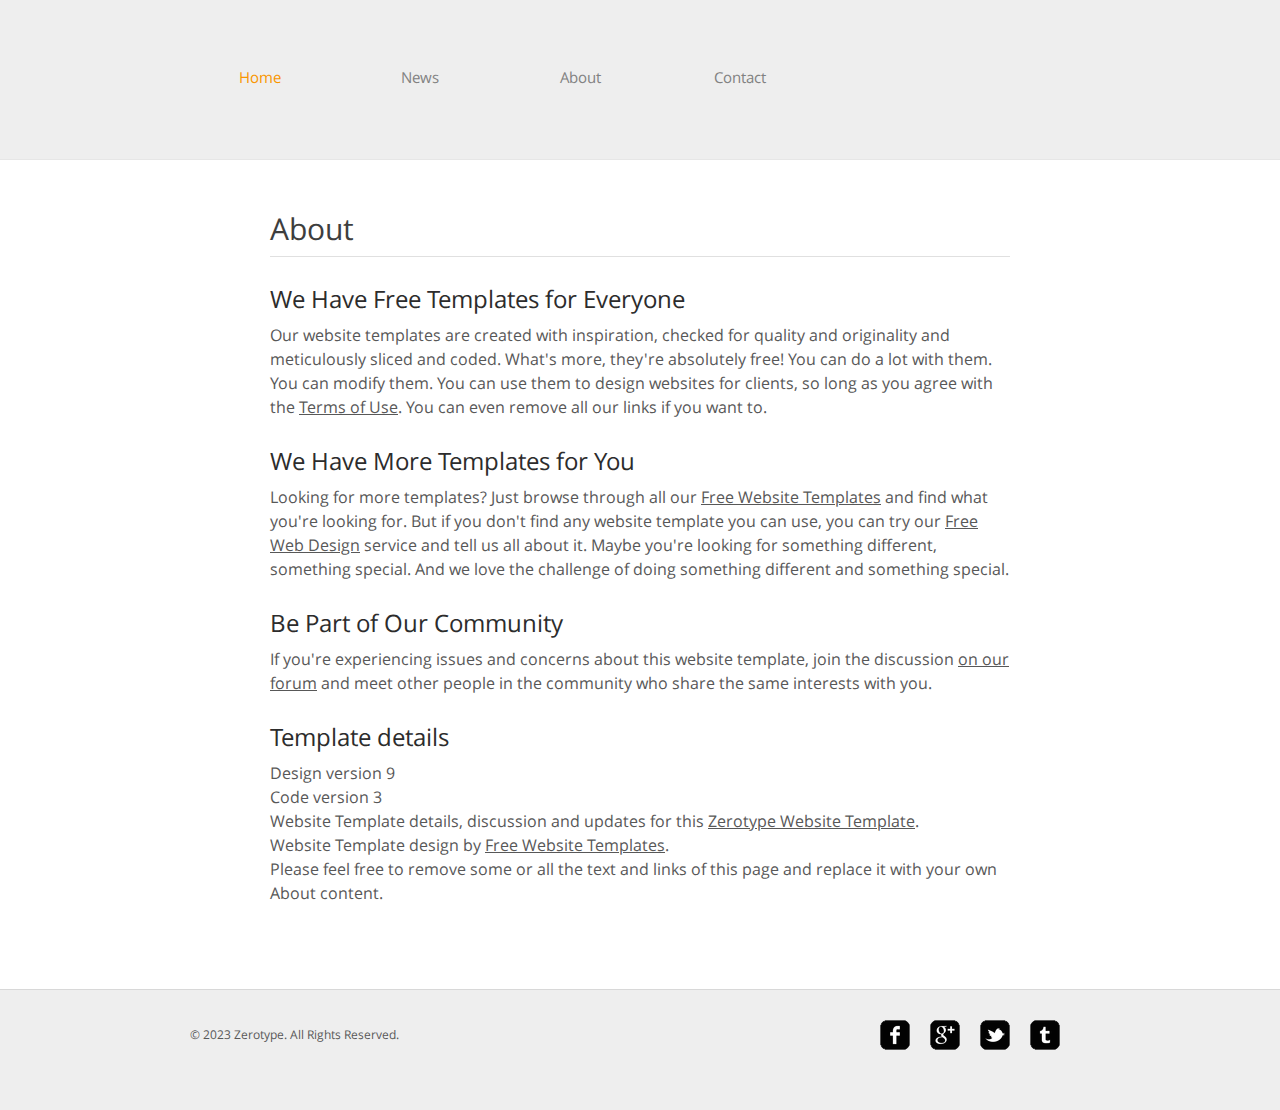
<file: about.html>
<!DOCTYPE HTML>
<!-- Website template by freewebsitetemplates.com -->
<html>
<head>
	<meta charset="UTF-8">
	<title>About - Zerotype Website Template</title>
	<link rel="stylesheet" href="css/style.css" type="text/css">
</head>
<body>
	<div id="header">
		<div>
			<div class="logo">
				
			</div>
			<ul id="navigation">
				<li class="active">
					<a href="index.html">Home</a>
				</li>
				<li>
					<a href="news.html">News</a>
				</li>
				<li>
					<a href="about.html">About</a>
				</li>
				<li>
					<a href="contact.html">Contact</a>
				</li>
			</ul>
		</div>
	</div>
	<div id="contents">
		<div id="about">
			<h1>About</h1>
			<h2>We Have Free Templates for Everyone</h2>
			<p>
				Our website templates are created with inspiration, checked for quality and originality and meticulously sliced and coded. What's more, they're absolutely free! You can do a lot with them. You can modify them. You can use them to design websites for clients, so long as you agree with the <a href="http://www.freewebsitetemplates.com/about/terms/">Terms of Use</a>. You can even remove all our links if you want to.
			</p>
			<h2>We Have More Templates for You</h2>
			<p>
				Looking for more templates? Just browse through all our <a href="http://www.freewebsitetemplates.com/">Free Website Templates</a> and find what you're looking for. But if you don't find any website template you can use, you can try our <a href="http://www.freewebsitetemplates.com/freewebdesign/">Free Web Design</a> service and tell us all about it. Maybe you're looking for something different, something special. And we love the challenge of doing something different and something special.
			</p>
			<h2>Be Part of Our Community</h2>
			<p>
				If you're experiencing issues and concerns about this website template, join the discussion <a href="http://www.freewebsitetemplates.com/forums/">on our forum</a> and meet other people in the community who share the same interests with you.
			</p>
			<h2>Template details</h2>
			<p>
				Design version 9<br> Code version 3<br> Website Template details, discussion and updates for this <a href="http://www.freewebsitetemplates.com/discuss/zerotype/">Zerotype Website Template</a>.<br> Website Template design by <a href="http://www.freewebsitetemplates.com/">Free Website Templates</a>.<br> Please feel free to remove some or all the text and links of this page and replace it with your own About content.
			</p>
		</div>
	</div>
	<div id="footer">
		<div class="clearfix">
			<div id="connect">
				<a href="http://freewebsitetemplates.com/go/facebook/" target="_blank" class="facebook"></a><a href="http://freewebsitetemplates.com/go/googleplus/" target="_blank" class="googleplus"></a><a href="http://freewebsitetemplates.com/go/twitter/" target="_blank" class="twitter"></a><a href="http://www.freewebsitetemplates.com/misc/contact/" target="_blank" class="tumbler"></a>
			</div>
			<p>
				© 2023 Zerotype. All Rights Reserved.
			</p>
		</div>
	</div>
</body>
</html>
</file>
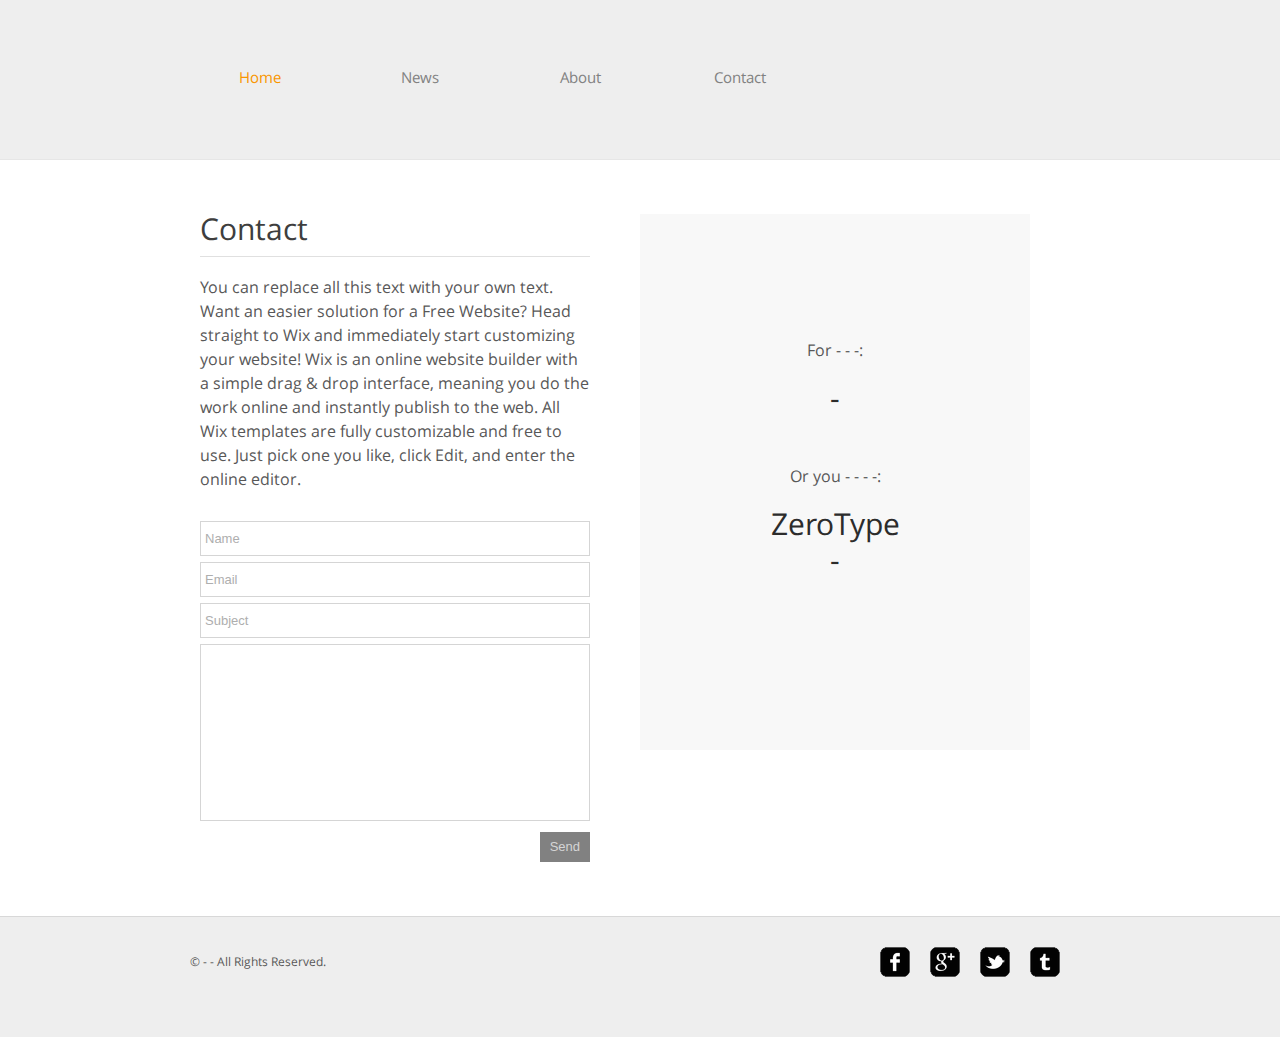
<file: contact.html>
<!DOCTYPE HTML>
<!-- Website template by freewebsitetemplates.com -->
<html>
<head>
	<meta charset="UTF-8">
	<title>Contact - Zerotype Website Template</title>
	<link rel="stylesheet" href="css/style.css" type="text/css">
</head>
<body>
	<div id="header">
		<div>
			<div class="logo">
				
			</div>
			<ul id="navigation">
				<li class="active">
					<a href="index.html">Home</a>
				</li>
				<li>
					<a href="news.html">News</a>
				</li>
				<li>
					<a href="about.html">About</a>
				</li>
				<li>
					<a href="contact.html">Contact</a>
				</li>
			</ul>
		</div>
	</div>
	<div id="contents">
		<div class="section">
			<h1>Contact</h1>
			<p>
				You can replace all this text with your own text. Want an easier solution for a Free Website? Head straight to Wix and immediately start customizing your website! Wix is an online website builder with a simple drag & drop interface, meaning you do the work online and instantly publish to the web. All Wix templates are fully customizable and free to use. Just pick one you like, click Edit, and enter the online editor.
			</p>
			<form action="index.html" method="post" class="message">
				<input type="text" value="Name" onFocus="this.select();" onMouseOut="javascript:return false;"/>
				<input type="text" value="Email" onFocus="this.select();" onMouseOut="javascript:return false;"/>
				<input type="text" value="Subject" onFocus="this.select();" onMouseOut="javascript:return false;"/>
				<textarea></textarea>
				<input type="submit" value="Send"/>
			</form>
		</div>
		<div class="section contact">
			<p>
				For - - -: <span>-</span>
			</p>
			<p>
				Or you - - - -: <span>ZeroType<br> -</span>
			</p>
		</div>
	</div>
	<div id="footer">
		<div class="clearfix">
			<div id="connect">
				<a href="-" target="_blank" class="facebook"></a><a href="-" target="_blank" class="googleplus"></a><a href="-" target="_blank" class="twitter"></a><a href="-" target="_blank" class="tumbler"></a>
			</div>
			<p>
				© - - All Rights Reserved.
			</p>
		</div>
	</div>
</body>
</html>
</file>
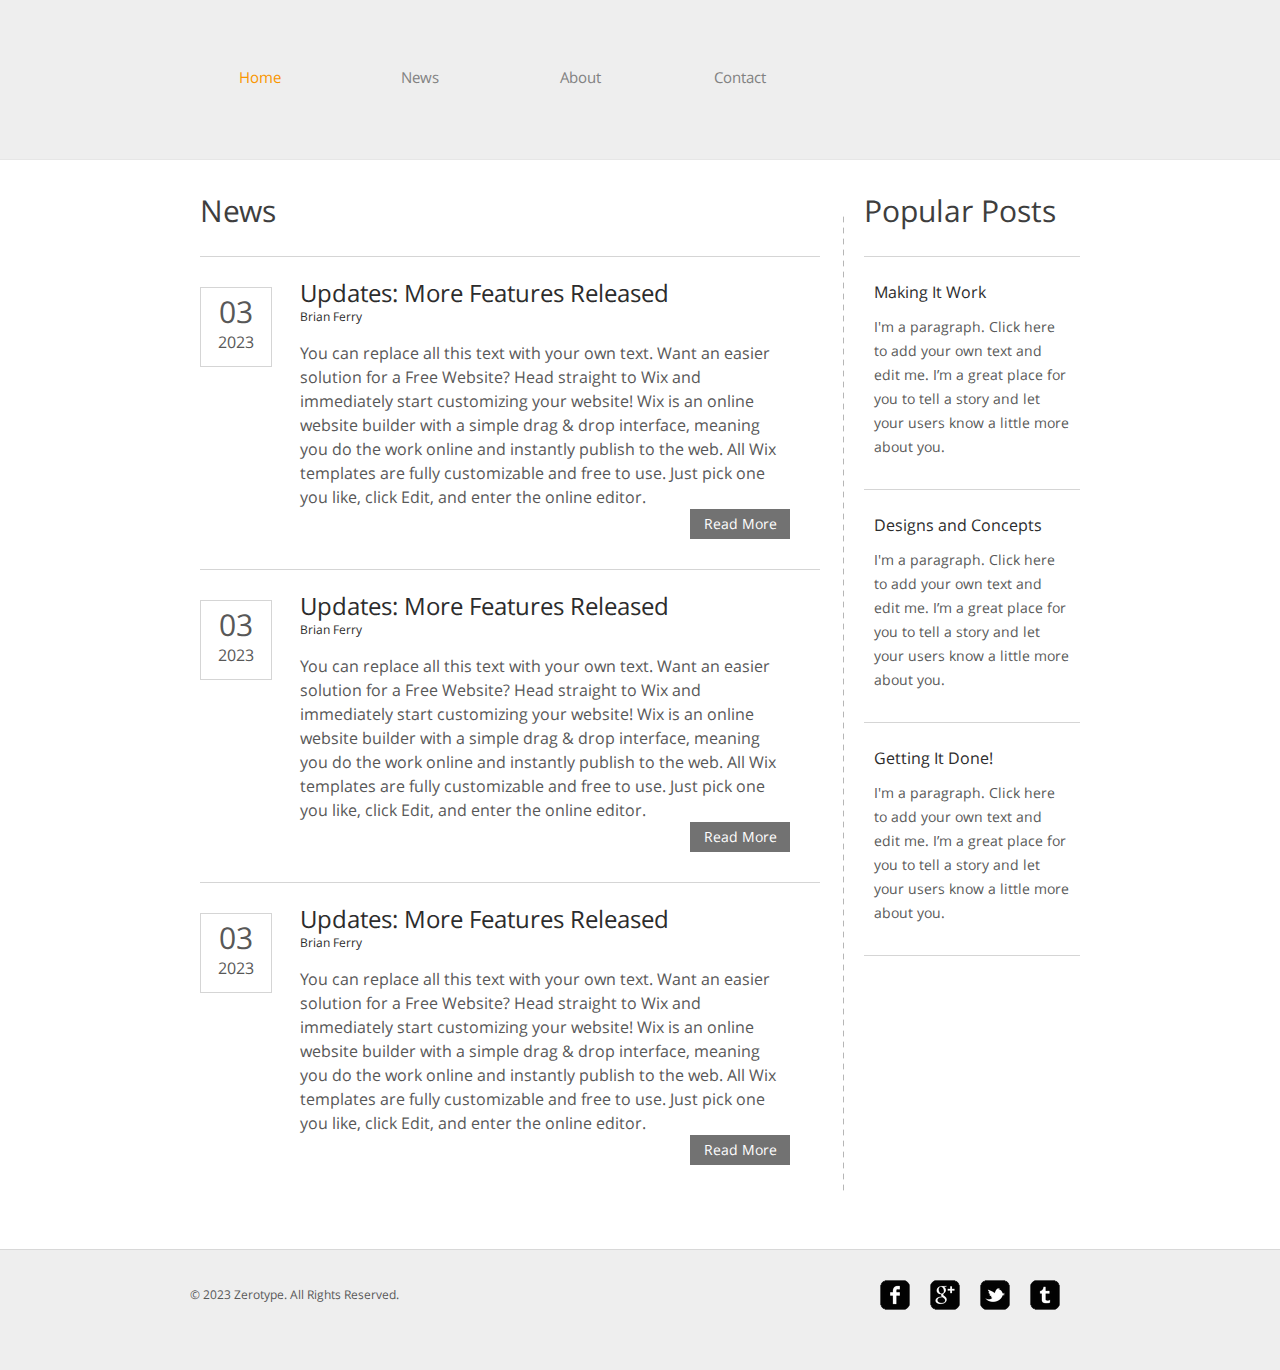
<file: news.html>
<!DOCTYPE HTML>
<!-- Website template by freewebsitetemplates.com -->
<html>
<head>
	<meta charset="UTF-8">
	<title>News - Zerotype Website Template</title>
	<link rel="stylesheet" href="css/style.css" type="text/css">
</head>
<body>
	<div id="header">
		<div>
			<div class="logo">
				
			</div>
			<ul id="navigation">
				<li class="active">
					<a href="index.html">Home</a>
				</li>
				<li>
					<a href="news.html">News</a>
				</li>
				<li>
					<a href="about.html">About</a>
				</li>
				<li>
					<a href="contact.html">Contact</a>
				</li>
			</ul>
		</div>
	</div>
	</div>
	<div id="contents">
		<div class="main">
			<h1>News</h1>
			<ul class="news">
				<li>
					<div class="date">
						<p>
							<span>03</span>
							2023
						</p>
					</div>
					<h2>Updates: More Features Released <span>Brian Ferry</span></h2>
					<p>
						You can replace all this text with your own text. Want an easier solution for a Free Website? Head straight to Wix and immediately start customizing your website! Wix is an online website builder with a simple drag &amp; drop interface, meaning you do the work online and instantly publish to the web. All Wix templates are fully customizable and free to use. Just pick one you like, click Edit, and enter the online editor. <span><a href="post.html" class="more">Read More</a></span>
					</p>
				</li>
				<li>
					<div class="date">
						<p>
							<span>03</span>
							2023
						</p>
					</div>
					<h2>Updates: More Features Released <span>Brian Ferry</span></h2>
					<p>
						You can replace all this text with your own text. Want an easier solution for a Free Website? Head straight to Wix and immediately start customizing your website! Wix is an online website builder with a simple drag &amp; drop interface, meaning you do the work online and instantly publish to the web. All Wix templates are fully customizable and free to use. Just pick one you like, click Edit, and enter the online editor. <span><a href="post.html" class="more">Read More</a></span>
					</p>
				</li>
				<li>
					<div class="date">
						<p>
							<span>03</span>
							2023
						</p>
					</div>
					<h2>Updates: More Features Released <span>Brian Ferry</span></h2>
					<p>
						You can replace all this text with your own text. Want an easier solution for a Free Website? Head straight to Wix and immediately start customizing your website! Wix is an online website builder with a simple drag &amp; drop interface, meaning you do the work online and instantly publish to the web. All Wix templates are fully customizable and free to use. Just pick one you like, click Edit, and enter the online editor. <span><a href="post.html" class="more">Read More</a></span>
					</p>
				</li>
			</ul>
		</div>
		<div class="sidebar">
			<h1>Popular Posts</h1>
			<ul class="posts">
				<li>
					<h4 class="title"><a href="post.html">Making It Work</a></h4>
					<p>
						I'm a paragraph. Click here to add your own text and edit me. I’m a great place for you to tell a story and let your users know a little more about you.
					</p>
				</li>
				<li>
					<h4 class="title"><a href="post.html">Designs and Concepts</a></h4>
					<p>
						I'm a paragraph. Click here to add your own text and edit me. I’m a great place for you to tell a story and let your users know a little more about you.
					</p>
				</li>
				<li>
					<h4 class="title"><a href="post.html">Getting It Done!</a></h4>
					<p>
						I'm a paragraph. Click here to add your own text and edit me. I’m a great place for you to tell a story and let your users know a little more about you.
					</p>
				</li>
			</ul>
		</div>
	</div>
	<div id="footer">
		<div class="clearfix">
			<div id="connect">
				<a href="http://freewebsitetemplates.com/go/facebook/" target="_blank" class="facebook"></a><a href="http://freewebsitetemplates.com/go/googleplus/" target="_blank" class="googleplus"></a><a href="http://freewebsitetemplates.com/go/twitter/" target="_blank" class="twitter"></a><a href="http://www.freewebsitetemplates.com/misc/contact/" target="_blank" class="tumbler"></a>
			</div>
			<p>
				© 2023 Zerotype. All Rights Reserved.
			</p>
		</div>
	</div>
</body>
</html>
</file>
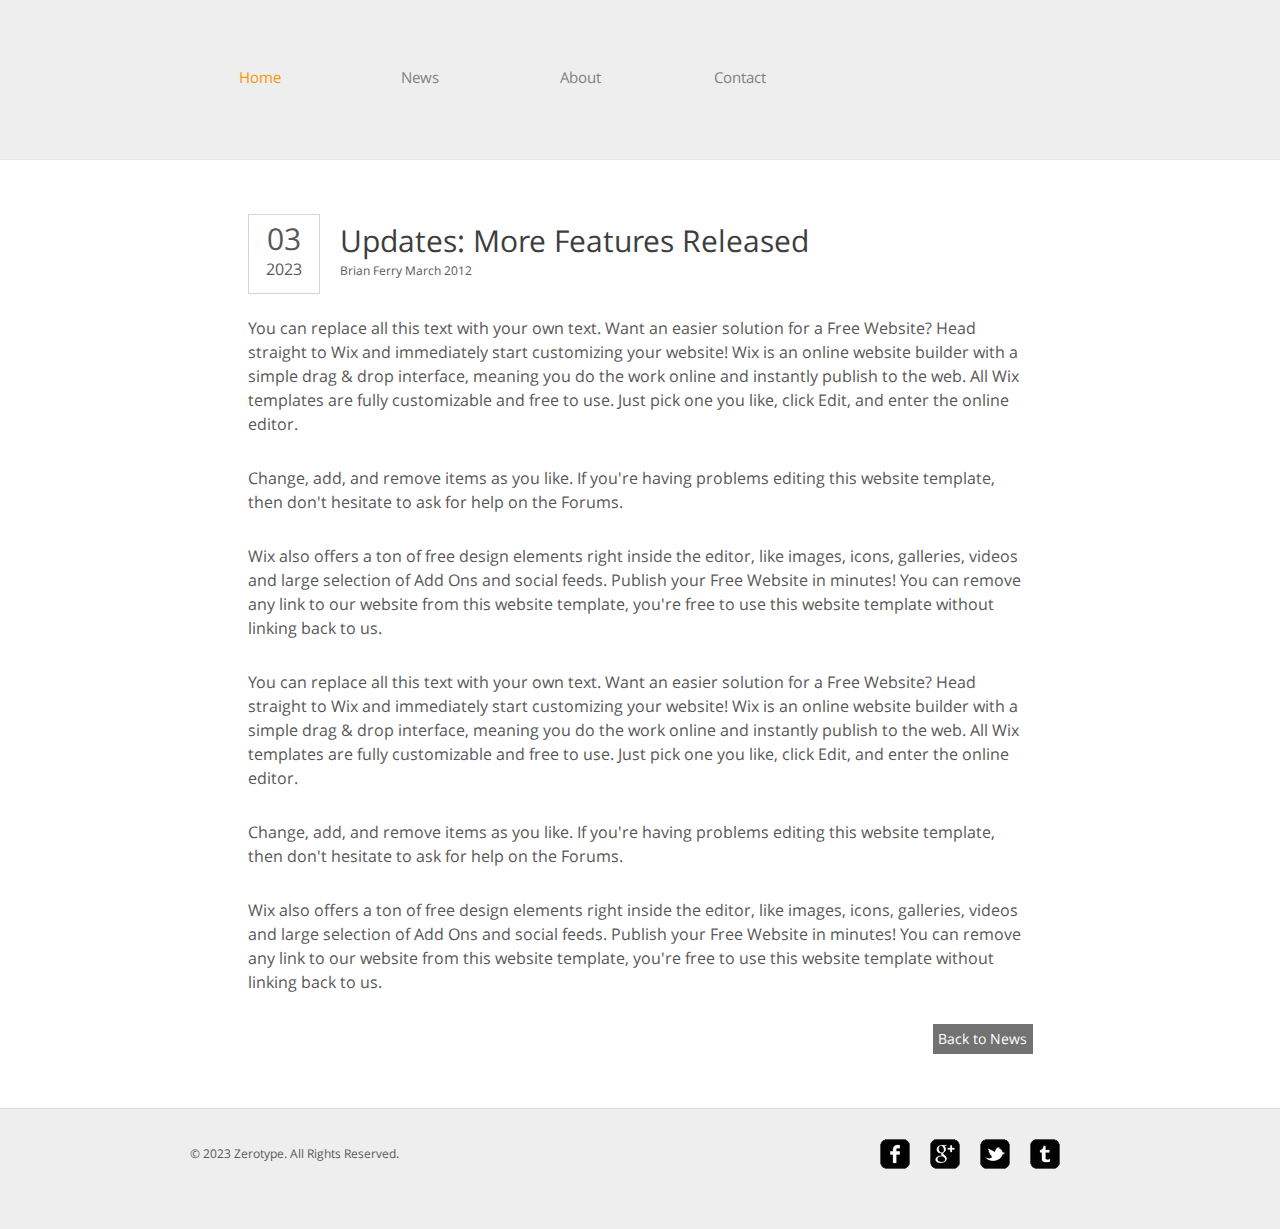
<file: post.html>
<!DOCTYPE HTML>
<!-- Website template by freewebsitetemplates.com -->
<html>
<head>
	<meta charset="UTF-8">
	<title>POST</title>
	<link rel="stylesheet" href="css/style.css" type="text/css">
</head>
<body>
	<div id="header">
		<div>
			<div class="logo">
				
			</div>
			<ul id="navigation">
				<li class="active">
					<a href="index.html">Home</a>
				</li>
				<li>
					<a href="news.html">News</a>
				</li>
				<li>
					<a href="about.html">About</a>
				</li>
				<li>
					<a href="contact.html">Contact</a>
				</li>
			</ul>
		</div>
	</div>
	<div id="contents">
		<div class="post">
			<div class="date">
				<p>
					<span>03</span>
					2023
				</p>
			</div>
			<h1>Updates: More Features Released <span class="author">Brian Ferry March 2012</span></h1>
			<p>
				You can replace all this text with your own text. Want an easier solution for a Free Website? Head straight to Wix and immediately start customizing your website! Wix is an online website builder with a simple drag & drop interface, meaning you do the work online and instantly publish to the web. All Wix templates are fully customizable and free to use. Just pick one you like, click Edit, and enter the online editor.
			</p>
			<p>
				Change, add, and remove items as you like. If you're having problems editing this website template, then don't hesitate to ask for help on the Forums.
			</p>
			<p>
				Wix also offers a ton of free design elements right inside the editor, like images, icons, galleries, videos and large selection of Add Ons and social feeds. Publish your Free Website in minutes! You can remove any link to our website from this website template, you're free to use this website template without linking back to us.
			</p>
			<p>
				You can replace all this text with your own text. Want an easier solution for a Free Website? Head straight to Wix and immediately start customizing your website! Wix is an online website builder with a simple drag & drop interface, meaning you do the work online and instantly publish to the web. All Wix templates are fully customizable and free to use. Just pick one you like, click Edit, and enter the online editor.
			</p>
			<p>
				Change, add, and remove items as you like. If you're having problems editing this website template, then don't hesitate to ask for help on the Forums.
			</p>
			<p>
				Wix also offers a ton of free design elements right inside the editor, like images, icons, galleries, videos and large selection of Add Ons and social feeds. Publish your Free Website in minutes! You can remove any link to our website from this website template, you're free to use this website template without linking back to us.
			</p>
			<span><a href="post.html" class="more">Back to News</a></span>
		</div>
	</div>
	<div id="footer">
		<div class="clearfix">
			<div id="connect">
				<a href="http://freewebsitetemplates.com/go/facebook/" target="_blank" class="facebook"></a><a href="http://freewebsitetemplates.com/go/googleplus/" target="_blank" class="googleplus"></a><a href="http://freewebsitetemplates.com/go/twitter/" target="_blank" class="twitter"></a><a href="http://www.freewebsitetemplates.com/misc/contact/" target="_blank" class="tumbler"></a>
			</div>
			<p>
				© 2023 Zerotype. All Rights Reserved.
			</p>
		</div>
	</div>
</body>
</html>
</file>
<file: css/style.css>
/* Website template by freewebsitetemplates.com */
@font-face {
	font-family: 'OpenSans';
	src: url('../fonts/OpenSans-Regular.eot');
	src: local('☺'), url('../fonts/OpenSans-Regular.woff') format('woff'), url('../fonts/OpenSans-Regular.ttf') format('truetype'), url('../fonts/OpenSans-Regular.svg') format('svg');
	font-weight: normal;
	font-style: normal;
}
@font-face {
	font-family: 'Play';
	src: url('../fonts/Play-Regular.eot');
	src: local('☺'), url('../fonts/Play-Regular.woff') format('woff'), url('../fonts/Play-Regular.ttf') format('truetype'), url('../fonts/Play-Regular.svg') format('svg');
	font-weight: normal;
	font-style: normal;
}
body {
	background-color: #fff;
	font-family: 'OpenSans';
	margin: 0;
}
img {
	border: 0;
}
.clearfix:after, #contents:after {
	clear:both;
	content:"";
	display:block;
	height:1%;
	line-height:0;
	visibility:hidden;
}
.btn {
	background: url(../images/bg-button.png) no-repeat;
	background-position: 0 -70px;
	color: #fff;
	display: inline-block;
	font: 24px/60px 'OpenSans';
	height: 60px;
	width: 230px;
	text-align: center;
	text-decoration: none;
	text-transform: uppercase;
}
.btn:hover {
	background-position: 0 0;
}
/*------------------------------ HEADER ------------------------------*/
#header {
	background-color: #eee;
	border-bottom: 1px solid #e6e6e6;
	padding: 27px 0;
}
#header > div, #footer > div {
	width: 920px;
	margin: 0 auto;
	padding: 0 20px;
}
/** Logo **/
#header .logo {
	float: left;
	margin-right: 20px;
}
#header .logo a {
	background: url(../images/logo.png) no-repeat center top;
	color: #000;
	display: block;
	font: 15px/30px 'Play';
	height: 150;
  	width: 150;
	padding-top: 68px;
	text-decoration: none;
	text-transform: uppercase;
}
/** Navigation **/
#navigation {
	display: inline-block;
	list-style: none;
	line-height: 100px;
	margin: 0;
	padding: 0;
}
#navigation ul {
	display: inline-block;
	list-style: none;
	margin: 0;
	padding: 0;
}
#navigation li {
	float: left;
	width: 160px;
	text-align: center;
}
#navigation li a {
	color: #818181;
	font-size: 15px;
	line-height: 30px;
	text-decoration: none;
}
#navigation li a:hover {
	color: #000;
}
#navigation li.active a {
	color: #f99600;
}
#adbox {
	background: url(../images/bg-adbox.jpg) repeat-x left top;
	height: 380px;
	padding: 60px 0;
}
#adbox > div {
	width: 800px;
	margin: 0 auto;
	padding: 0 80px;
}
#adbox > div img {
	float: right;
	margin-left: 60px;
}
#adbox h1, #adbox h2 {
	color: #2c2c2c;
	font-size: 60px;
	line-height: 60px;
	margin: 0;
	text-transform: uppercase;
}
#adbox h2 {
	font-size: 30px;
	line-height: 36px;
	text-transform: none;
}
#adbox p {
	font-size: 16px;
	line-height: 24px;
	margin: 0;
}
#adbox p span {
	display: block;
	font-size: 12px;
	width: 360px;
	padding: 24px 0;
	text-align: center;
}
#adbox p span b {
	font-weight: normal;
	display: block;
	width: 256px;
}
/*------------------------------ CONTENTS ------------------------------*/
#contents {
	min-height: 510px;
	width: 880px;
	margin: 0 auto;
	padding: 54px 40px;
}
h1 {
	color: #3e3e3e;
	font-size: 30px;
	font-weight: normal;
	line-height: 30px;
	margin: 0 0 30px;
}
h2 {
	color: #2c2c2c;
	font-size: 24px;
	font-weight: normal;
	line-height: 24px;
	margin: 0 0 12px;
}
p {
	color: #585858;
	font-size: 16px;
	line-height: 24px;
	margin: 0 0 30px;
}
p a {
	color: #585858;
}
#tagline h1 {
	margin-left: 20px;
}
#tagline > div {
	float: left;
	width: 400px;
	margin: 0 20px;
}
#contents .features {
	width: 810px;
	margin: 0 auto;
}
.features > div {
	display: inline-block;
	margin: 0 0 30px;
}
.features > div img {
	float: left;
	margin-right: 20px;
	margin-top: 36px;
}
.date {
	float: left;
	height: 78px;
	width: 70px;
	margin-right: 20px;
	border: 1px solid #d5d5d5;
	text-align: center;
}
.date p {
	margin: 12px 0 0;
}
.date p span {
	display: block;
	font-size: 30px;
	margin-bottom: 6px;
}
.author {
	color: #585858;
	display: block;
	font-size: 12px;
}
.more {
	background-color: #727272;
	color: #fff;
	display: inline-block;
	font-size: 14px;
	line-height: 30px;
	width: 100px;
	text-align: center;
	text-decoration: none;
}
.more:hover, .message input[type='submit']:hover {
	background-color: #f99600;
	color: #000;
}
/** main **/
.main {
	float: left;
	background: url(../images/divider.png) repeat-y right top;
	min-height: 100px;
	width: 620px;
	padding-right: 24px;
}
.main h1, .sidebar h1 {
	margin: 0 0 12px;
	position: relative;
	top: -18px;
}
.main h2 span {
	display: block;
	font-size: 12px;
}
/** sidebar **/
.sidebar {
	float: left;
	min-height: 848px;
	width: 216px;
	margin-left: 20px;
}
.sidebar ul, .news {
	list-style: none;
	margin: 0;
	padding: 0;
}
.news li {
	border-top: 1px solid #d5d5d5;
	padding: 24px 30px 0 100px;
	position: relative;
}
.news li .date {
	float: none;
	position: absolute;
	left: 0;
	top: 30px;
}
.news li > p span, .post > span {
	display: block;
	text-align: right;
}
.posts {
	border-top: 1px solid #d5d5d5;
}
.posts li {
	border-bottom: 1px solid #d5d5d5;
	padding: 24px 10px 0;
}
.posts li p {
	font-size: 14px;
}
.posts li .title {
	font-size: 16px;
	font-weight: normal;
	margin: 0 0 12px;
}
.posts li .title a {
	color: #2c2c2c;
	font-size: 16px;
	text-decoration: none;
}
.post {
	width: 785px;
	margin: 0 auto;
}
.post h1 {
	padding-top: 12px;
}
#about {
	width: 740px;
	margin: 0 auto;
}
#about h1, .section h1 {
	border-bottom: 1px solid #e0e0e0;
	padding-bottom: 12px;
}
.section {
	float: left;
	width: 390px;
	margin-right: 50px;
}
.section h1 {
	margin-bottom: 18px;
}
.message input[type='text'], .message textarea {
	color: #aeaeae;
	font-size: 13px;
	height: 33px;
	line-height: 33px;
	width: 380px;
	border: 1px solid #d5d5d5;
	margin: 0 0 6px;
	padding: 0 4px;
}
.message textarea {
	height: 175px;
	overflow: auto;
	resize: none;
}
.message input[type='submit'] {
	float: right;
	background-color: #818181;
	color: #d5d5d5;
	cursor: pointer;
	font: 13px/30px Arial, Helvetica, sans-serif;
	height: 30px;
	border: 0;
	margin: 0;
	padding: 0 10px;
}
.contact {
	background-color: #f8f8f8;
	width: 270px;
	padding: 124px 60px;
	text-align: center;
}
.contact p span {
	color: #2c2c2c;
	display: block;
	font-size: 30px;
	line-height: 36px;
	padding: 18px 0;
}
/*------------------------------ FOOTER ------------------------------*/
#footer {
	background-color: #eee;
	border-top: 1px solid #d8d8d8;
	padding: 30px 0;
}
#footer p {
	font-size: 12px;
	line-height: 30px;
	padding-left: 10px;
}
#connect {
	float: right;
	display: inline-block;
	margin-right: 30px;
}
#connect a {
	background: url(../images/icons.png) no-repeat;
	display: inline-block;
	height: 30px;
	width: 30px;
	margin: 0 10px;
}
#connect a.googleplus {
	background-position: 0 -40px;
}
#connect a.twitter {
	background-position: 0 -80px;
}
#connect a.tumbler {
	background-position: 0 -120px;
}
#connect a.facebook:hover {
	background-position: -40px 0;
}
#connect a.googleplus:hover {
	background-position: -40px -40px;
}
#connect a.twitter:hover {
	background-position: -40px -80px;
}
#connect a.tumbler:hover {
	background-position: -40px -120px;
}
</file>
